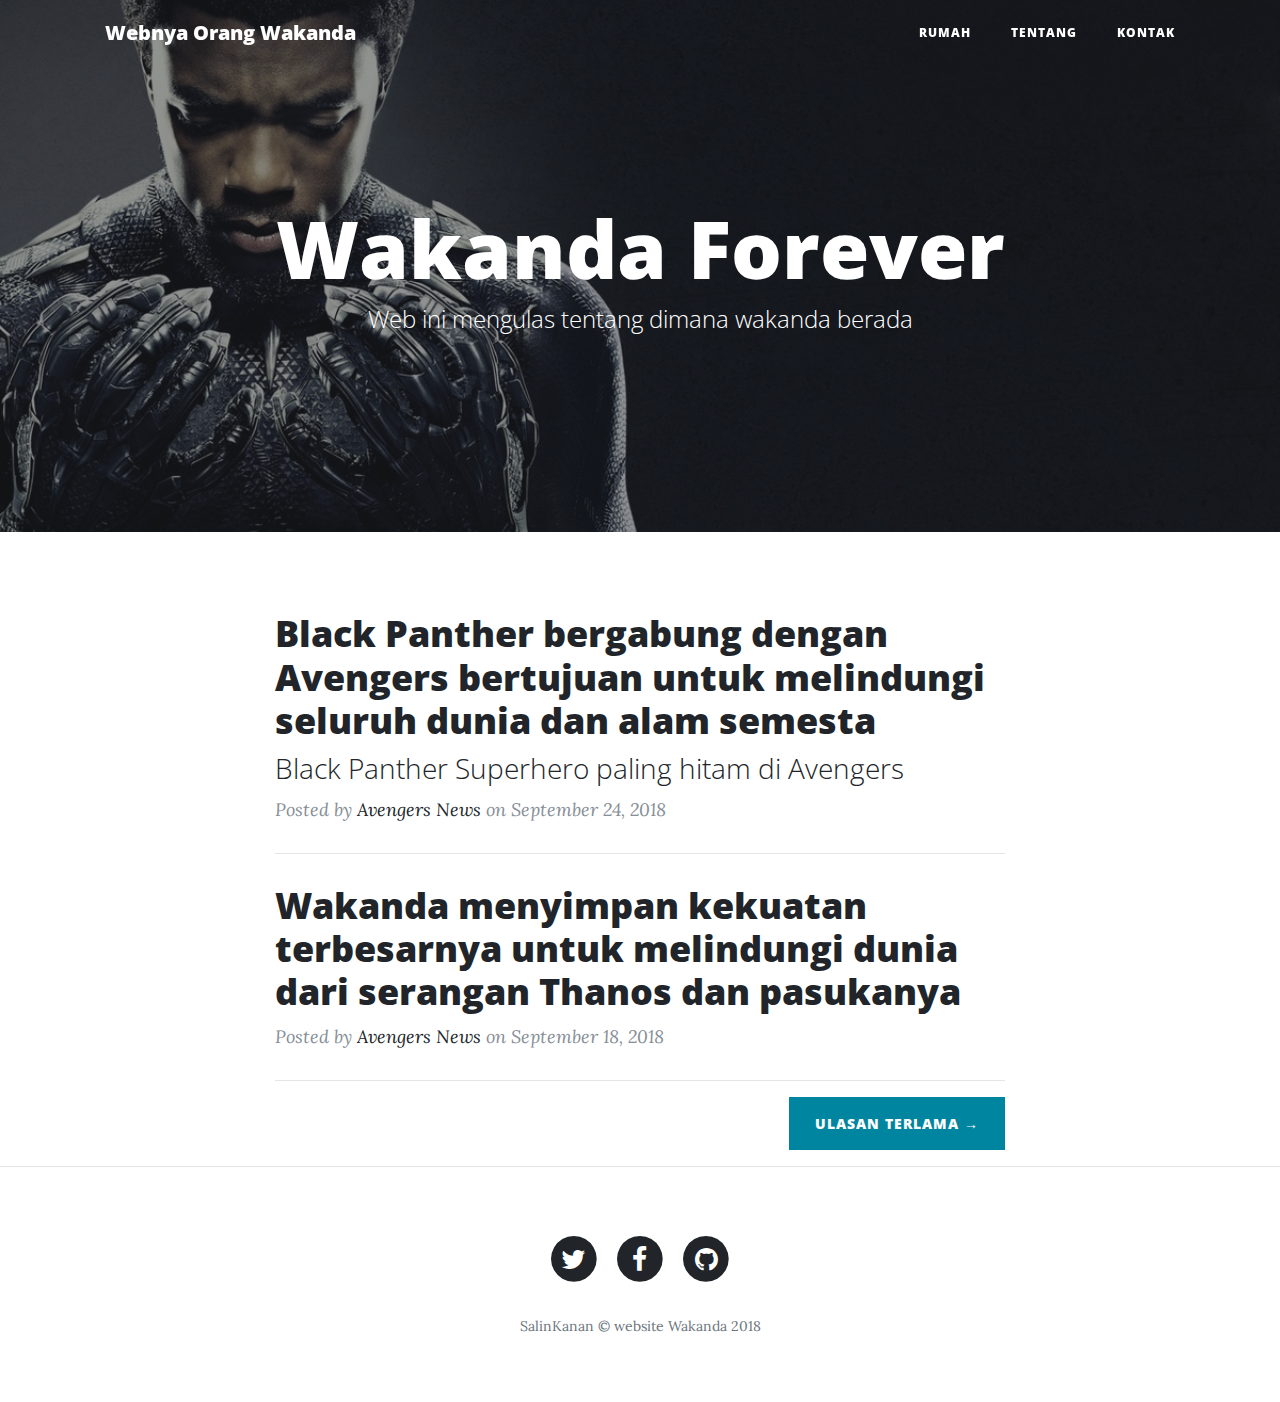
<file: QUIZ/0220/index.html>
<!DOCTYPE html>
<html lang="en">

  <head>

    <meta charset="utf-8">
    <meta name="viewport" content="width=device-width, initial-scale=1, shrink-to-fit=no">
    <meta name="description" content="">
    <meta name="author" content="">

    <title>Deas Pradana</title>

    <link href="vendor/bootstrap/css/bootstrap.min.css" rel="stylesheet">

    <link href="vendor/font-awesome/css/font-awesome.min.css" rel="stylesheet" type="text/css">
    <link href='https://fonts.googleapis.com/css?family=Lora:400,700,400italic,700italic' rel='stylesheet' type='text/css'>
    <link href='https://fonts.googleapis.com/css?family=Open+Sans:300italic,400italic,600italic,700italic,800italic,400,300,600,700,800' rel='stylesheet' type='text/css'>
    <link href="css/clean-blog.min.css" rel="stylesheet">

  </head>

  <body>

    <nav class="navbar navbar-expand-lg navbar-light fixed-top" id="mainNav">
      <div class="container">
        <a class="navbar-brand" href="index.html">Webnya Orang Wakanda</a>
        <button class="navbar-toggler navbar-toggler-right" type="button" data-toggle="collapse" data-target="#navbarResponsive" aria-controls="navbarResponsive" aria-expanded="false" aria-label="Toggle navigation">
          Menu
          <i class="fa fa-bars"></i>
        </button>
        <div class="collapse navbar-collapse" id="navbarResponsive">
          <ul class="navbar-nav ml-auto">
            <li class="nav-item">
              <a class="nav-link" href="index.html">Rumah</a>
            </li>
            <li class="nav-item">
              <a class="nav-link" href="about.html">Tentang</a>
                <li class="nav-item">
              <a class="nav-link" href="contact.html">kontak</a>
            </li>
            </li>
            </li>
          </ul>
        </div>
      </div>
    </nav>


    <header class="masthead" style="background-image: url('img/home-bg.jpeg')">
      <div class="overlay"></div>
      <div class="container">
        <div class="row">
          <div class="col-lg-8 col-md-10 mx-auto">
            <div class="site-heading">
              <h1>Wakanda Forever</h1>
              <span class="subheading">Web ini mengulas tentang dimana wakanda berada</span>
            </div>
          </div>
        </div>
      </div>
    </header>


    <div class="container">
      <div class="row">
        <div class="col-lg-8 col-md-10 mx-auto">
          <div class="post-preview">
            <a href="post.html">
              <h2 class="post-title">
                Black Panther bergabung dengan Avengers bertujuan untuk melindungi seluruh dunia dan alam semesta
              </h2>
              <h3 class="post-subtitle">
                Black Panther Superhero paling hitam di Avengers
              </h3>
            </a>
            <p class="post-meta">Posted by
              <a href="#">Avengers News</a>
              on September 24, 2018</p>
          </div>
          <hr>
          <div class="post-preview">
            <a href="post.html">
              <h2 class="post-title">
                Wakanda menyimpan kekuatan terbesarnya untuk melindungi dunia dari serangan Thanos dan pasukanya
              </h2>
            </a>
            <p class="post-meta">Posted by
              <a href="#">Avengers News</a>
              on September 18, 2018</p>
          </div>

          <hr>

          <div class="clearfix">
            <a class="btn btn-primary float-right" href="#">ulasan terlama &rarr;</a>
          </div>
        </div>
      </div>
    </div>

    <hr>


    <footer>
      <div class="container">
        <div class="row">
          <div class="col-lg-8 col-md-10 mx-auto">
            <ul class="list-inline text-center">
              <li class="list-inline-item">
                <a href="#">
                  <span class="fa-stack fa-lg">
                    <i class="fa fa-circle fa-stack-2x"></i>
                    <i class="fa fa-twitter fa-stack-1x fa-inverse"></i>
                  </span>
                </a>
              </li>
              <li class="list-inline-item">
                <a href="#">
                  <span class="fa-stack fa-lg">
                    <i class="fa fa-circle fa-stack-2x"></i>
                    <i class="fa fa-facebook fa-stack-1x fa-inverse"></i>
                  </span>
                </a>
              </li>
              <li class="list-inline-item">
                <a href="#">
                  <span class="fa-stack fa-lg">
                    <i class="fa fa-circle fa-stack-2x"></i>
                    <i class="fa fa-github fa-stack-1x fa-inverse"></i>
                  </span>
                </a>
              </li>
            </ul>
            <p class="copyright text-muted">SalinKanan &copy; website Wakanda 2018</p>
          </div>
        </div>
      </div>
    </footer>


    <script src="vendor/jquery/jquery.min.js"></script>
    <script src="vendor/bootstrap/js/bootstrap.bundle.min.js"></script>


    <script src="js/clean-blog.min.js"></script>

  </body>

</html>
</file>
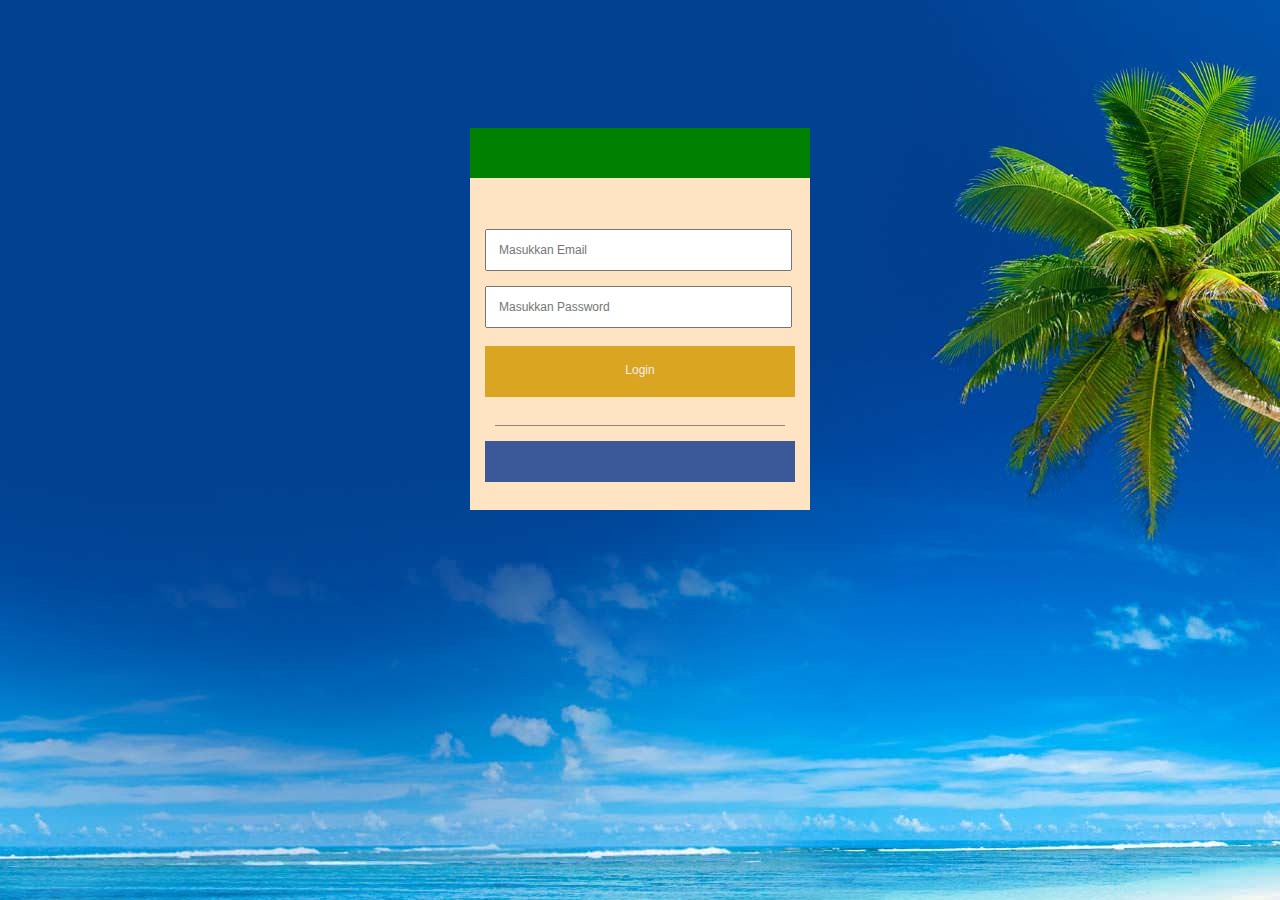
<file: login/login.html>
<!DOCTYPE html>
<html>
<head>
    <title>Login form</title>
    <link rel="stylesheet" href="style.css">
  <link href="https://fonts.googleapis.com/css?family=Eater" rel="stylesheet"> 
  <link rel="stylesheet" href="https://use.fontawesome.com/releases/v5.1.0/css/all.css" integrity="sha384-lKuwvrZot6UHsBSfcMvOkWwlCMgc0TaWr+30HWe3a4ltaBwTZhyTEggF5tJv8tbt" crossorigin="anonymous">
  <link rel="stylesheet" type="text/css" href="animate.css">
</head>
<body>
    <div class="login animated fadeInUp">
        <h3><i class="fab fa-btc fa-3x fa-spin"></i></h3>
            <form action="">
                <input class="inputform" type="email" placeholder="Masukkan Email">
                <input class="inputform" type="password" placeholder="Masukkan Password">
                <input class="submitform" type="submit" value="Login">
                <div class="border-p"></div>
                <p><i class="fas fa-bomb fa-spin"></i></p>
                <button><i class="fas fa-american-sign-language-interpreting fa-3x fa-spin"></i><i class="fas fa-american-sign-language-interpreting fa-3x fa-spin"></i><i class="fas fa-american-sign-language-interpreting fa-3x fa-spin"></i><i class="fas fa-american-sign-language-interpreting fa-3x fa-spin"></i><i class="fas fa-american-sign-language-interpreting fa-3x fa-spin"></i></button>
            </form>
    </div>
</body>
</html>
</file>
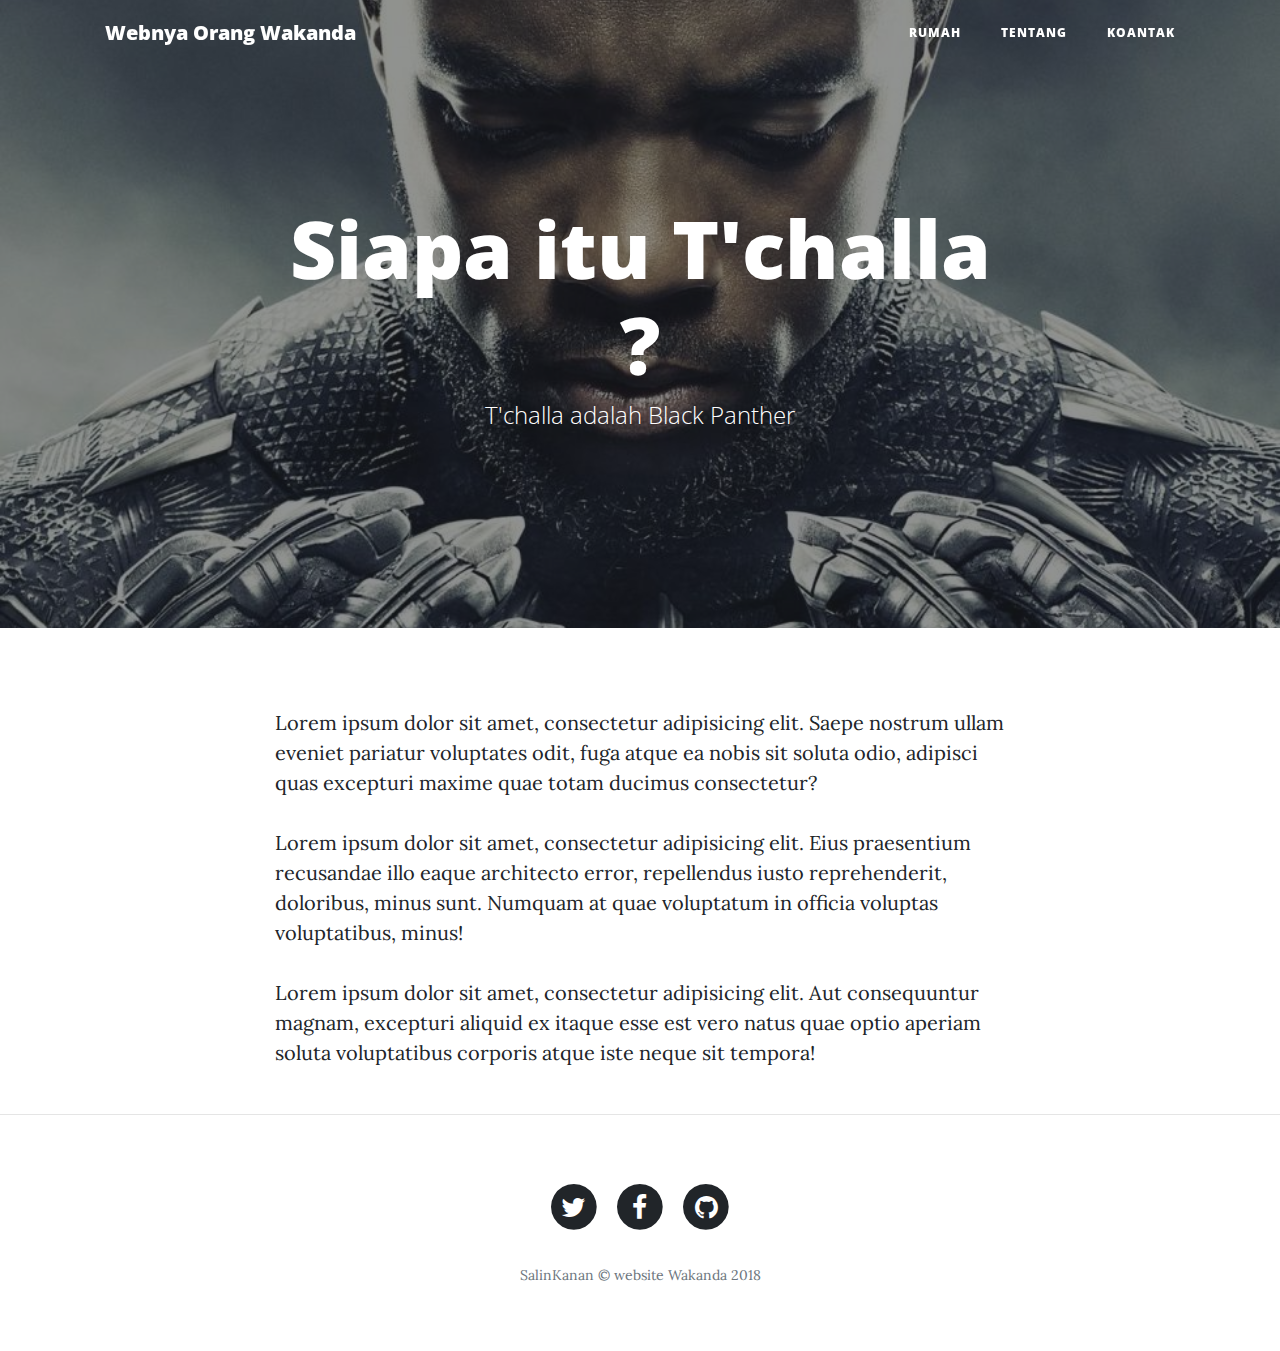
<file: QUIZ/0220/about.html>
<!DOCTYPE html>
<html lang="en">

  <head>

    <meta charset="utf-8">
    <meta name="viewport" content="width=device-width, initial-scale=1, shrink-to-fit=no">
    <meta name="description" content="">
    <meta name="author" content="">

    <title>Deas Pradana</title>


    <link href="vendor/bootstrap/css/bootstrap.min.css" rel="stylesheet">


    <link href="vendor/font-awesome/css/font-awesome.min.css" rel="stylesheet" type="text/css">
    <link href='https://fonts.googleapis.com/css?family=Lora:400,700,400italic,700italic' rel='stylesheet' type='text/css'>
    <link href='https://fonts.googleapis.com/css?family=Open+Sans:300italic,400italic,600italic,700italic,800italic,400,300,600,700,800' rel='stylesheet' type='text/css'>


    <link href="css/clean-blog.min.css" rel="stylesheet">

  </head>

  <body>


    <nav class="navbar navbar-expand-lg navbar-light fixed-top" id="mainNav">
      <div class="container">
        <a class="navbar-brand" href="index.html">Webnya Orang Wakanda</a>
        <button class="navbar-toggler navbar-toggler-right" type="button" data-toggle="collapse" data-target="#navbarResponsive" aria-controls="navbarResponsive" aria-expanded="false" aria-label="Toggle navigation">
          Menu
          <i class="fa fa-bars"></i>
        </button>
        <div class="collapse navbar-collapse" id="navbarResponsive">
          <ul class="navbar-nav ml-auto">
            <li class="nav-item">
              <a class="nav-link" href="index.html">Rumah</a>
            </li>
            <li class="nav-item">
              <a class="nav-link" href="about.html">Tentang</a>
            </li>
              <li class="nav-item">
              <a class="nav-link" href="contact.html">Koantak</a>
            </li>
        
            </li>
          </ul>
        </div>
      </div>
    </nav>


    <header class="masthead" style="background-image: url('img/about-bg.jpg')">
      <div class="overlay"></div>
      <div class="container">
        <div class="row">
          <div class="col-lg-8 col-md-10 mx-auto">
            <div class="page-heading">
              <h1>Siapa itu T'challa ?</h1>
              <span class="subheading">T'challa adalah Black Panther</span>
            </div>
          </div>
        </div>
      </div>
    </header>


    <div class="container">
      <div class="row">
        <div class="col-lg-8 col-md-10 mx-auto">
          <p>Lorem ipsum dolor sit amet, consectetur adipisicing elit. Saepe nostrum ullam eveniet pariatur voluptates odit, fuga atque ea nobis sit soluta odio, adipisci quas excepturi maxime quae totam ducimus consectetur?</p>
          <p>Lorem ipsum dolor sit amet, consectetur adipisicing elit. Eius praesentium recusandae illo eaque architecto error, repellendus iusto reprehenderit, doloribus, minus sunt. Numquam at quae voluptatum in officia voluptas voluptatibus, minus!</p>
          <p>Lorem ipsum dolor sit amet, consectetur adipisicing elit. Aut consequuntur magnam, excepturi aliquid ex itaque esse est vero natus quae optio aperiam soluta voluptatibus corporis atque iste neque sit tempora!</p>
        </div>
      </div>
    </div>

    <hr>

    <footer>
      <div class="container">
        <div class="row">
          <div class="col-lg-8 col-md-10 mx-auto">
            <ul class="list-inline text-center">
              <li class="list-inline-item">
                <a href="#">
                  <span class="fa-stack fa-lg">
                    <i class="fa fa-circle fa-stack-2x"></i>
                    <i class="fa fa-twitter fa-stack-1x fa-inverse"></i>
                  </span>
                </a>
              </li>
              <li class="list-inline-item">
                <a href="#">
                  <span class="fa-stack fa-lg">
                    <i class="fa fa-circle fa-stack-2x"></i>
                    <i class="fa fa-facebook fa-stack-1x fa-inverse"></i>
                  </span>
                </a>
              </li>
              <li class="list-inline-item">
                <a href="#">
                  <span class="fa-stack fa-lg">
                    <i class="fa fa-circle fa-stack-2x"></i>
                    <i class="fa fa-github fa-stack-1x fa-inverse"></i>
                  </span>
                </a>
              </li>
            </ul>
         <p class="copyright text-muted">SalinKanan &copy; website Wakanda 2018</p>
          </div>
        </div>
      </div>
    </footer>


    <script src="vendor/jquery/jquery.min.js"></script>
    <script src="vendor/bootstrap/js/bootstrap.bundle.min.js"></script>

  
    <script src="js/clean-blog.min.js"></script>

  </body>

</html>
</file>
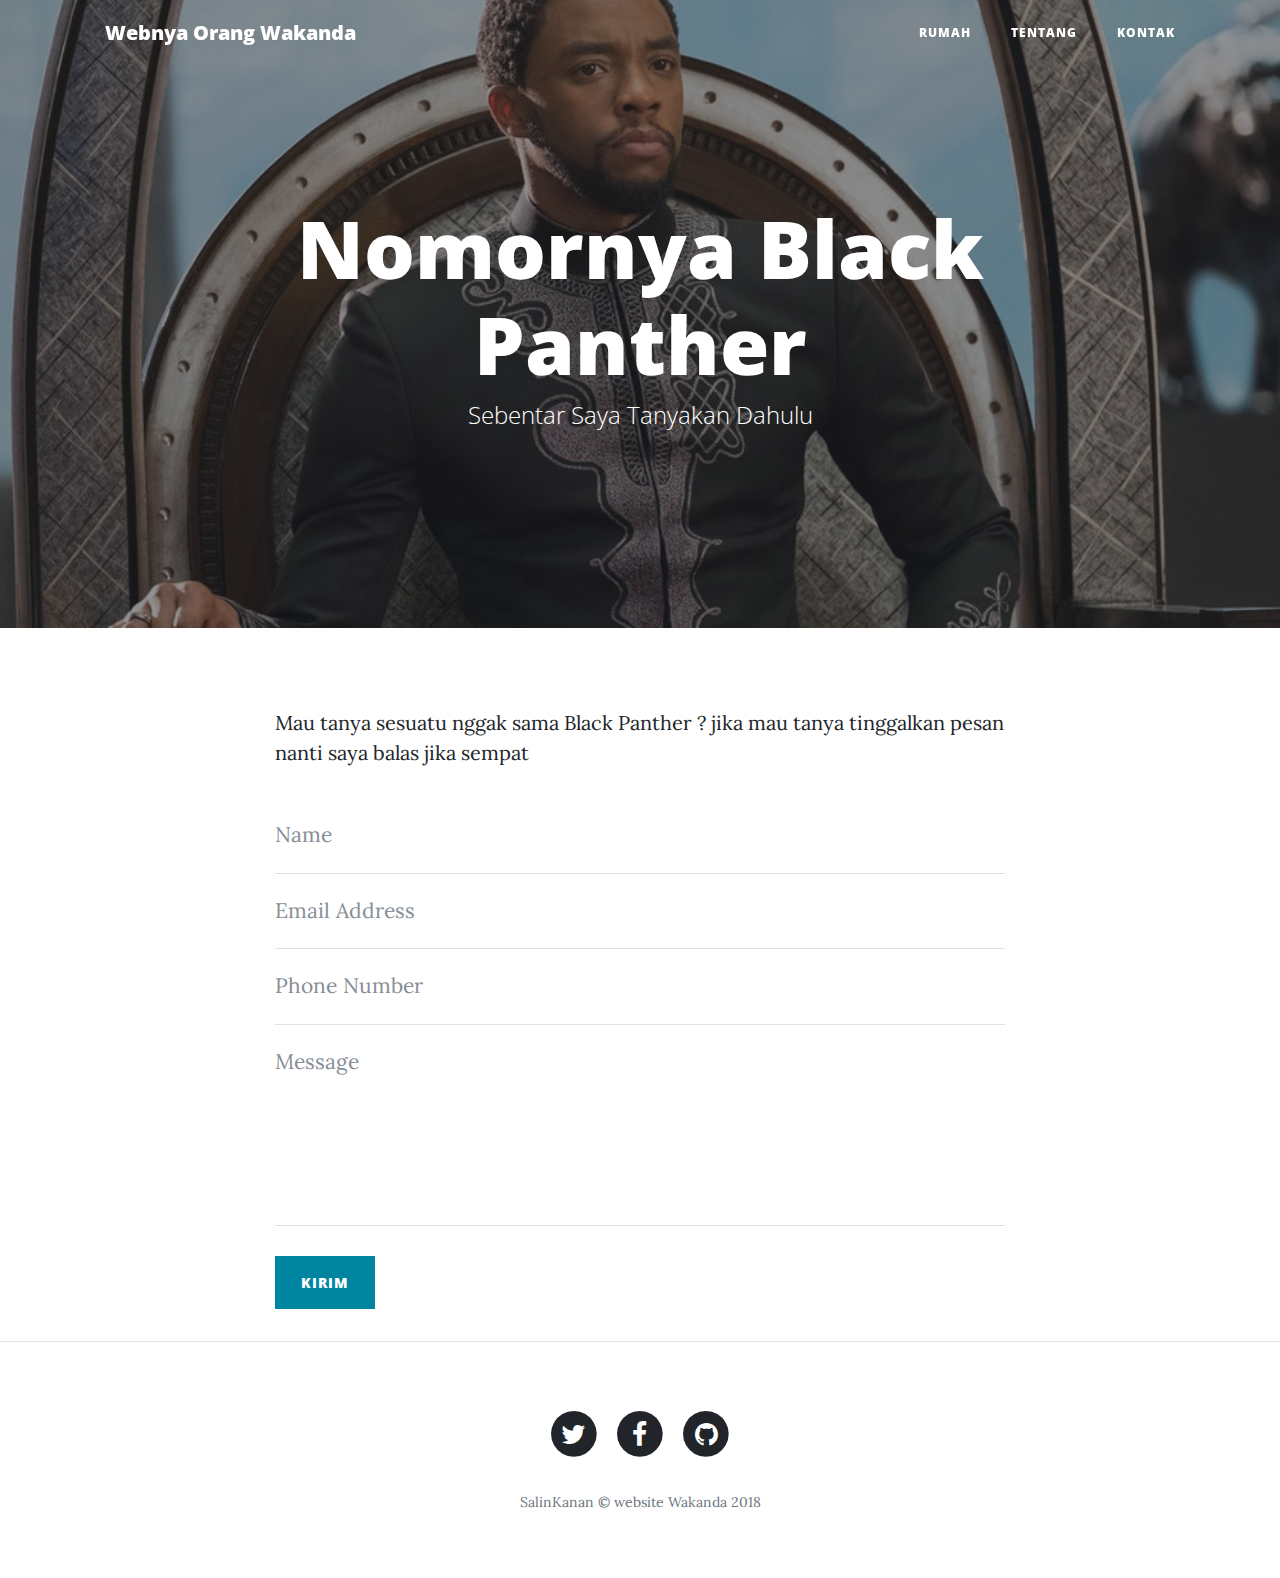
<file: QUIZ/0220/contact.html>
<!DOCTYPE html>
<html lang="en">

  <head>

    <meta charset="utf-8">
    <meta name="viewport" content="width=device-width, initial-scale=1, shrink-to-fit=no">
    <meta name="description" content="">
    <meta name="author" content="">

    <title>Deas Pradana</title>

 
    <link href="vendor/bootstrap/css/bootstrap.min.css" rel="stylesheet">

 
    <link href="vendor/font-awesome/css/font-awesome.min.css" rel="stylesheet" type="text/css">
    <link href='https://fonts.googleapis.com/css?family=Lora:400,700,400italic,700italic' rel='stylesheet' type='text/css'>
    <link href='https://fonts.googleapis.com/css?family=Open+Sans:300italic,400italic,600italic,700italic,800italic,400,300,600,700,800' rel='stylesheet' type='text/css'>

  
    <link href="css/clean-blog.min.css" rel="stylesheet">

  </head>

  <body>

  
    <nav class="navbar navbar-expand-lg navbar-light fixed-top" id="mainNav">
      <div class="container">
        <a class="navbar-brand" href="index.html">Webnya Orang Wakanda</a>
        <button class="navbar-toggler navbar-toggler-right" type="button" data-toggle="collapse" data-target="#navbarResponsive" aria-controls="navbarResponsive" aria-expanded="false" aria-label="Toggle navigation">
          Menu
          <i class="fa fa-bars"></i>
        </button>
        <div class="collapse navbar-collapse" id="navbarResponsive">
          <ul class="navbar-nav ml-auto">
            <li class="nav-item">
              <a class="nav-link" href="index.html">Rumah</a>
            </li>
            <li class="nav-item">
              <a class="nav-link" href="about.html">Tentang</a>
            <li class="nav-item">
              <a class="nav-link" href="contact.html">Kontak</a>
            </li>
          </ul>
        </div>
      </div>
    </nav>

    <header class="masthead" style="background-image: url('img/contact-bg.jpg')">
      <div class="overlay"></div>
      <div class="container">
        <div class="row">
          <div class="col-lg-8 col-md-10 mx-auto">
            <div class="page-heading">
              <h1>Nomornya Black Panther</h1>
              <span class="subheading">Sebentar Saya Tanyakan Dahulu</span>
            </div>
          </div>
        </div>
      </div>
    </header>


    <div class="container">
      <div class="row">
        <div class="col-lg-8 col-md-10 mx-auto">
          <p>Mau tanya sesuatu nggak sama Black Panther ? jika mau tanya tinggalkan pesan nanti saya balas jika sempat</p>
  
          <form name="sentMessage" id="contactForm" novalidate>
            <div class="control-group">
              <div class="form-group floating-label-form-group controls">
                <label>Nama</label>
                <input type="text" class="form-control" placeholder="Name" id="name" required data-validation-required-message="Please enter your name.">
                <p class="help-block text-danger"></p>
              </div>
            </div>
            <div class="control-group">
              <div class="form-group floating-label-form-group controls">
                <label>Email</label>
                <input type="email" class="form-control" placeholder="Email Address" id="email" required data-validation-required-message="Please enter your email address.">
                <p class="help-block text-danger"></p>
              </div>
            </div>
            <div class="control-group">
              <div class="form-group col-xs-12 floating-label-form-group controls">
                <label>Nomor yang dapat dihubungi</label>
                <input type="tel" class="form-control" placeholder="Phone Number" id="phone" required data-validation-required-message="Please enter your phone number.">
                <p class="help-block text-danger"></p>
              </div>
            </div>
            <div class="control-group">
              <div class="form-group floating-label-form-group controls">
                <label>Pesan</label>
                <textarea rows="5" class="form-control" placeholder="Message" id="message" required data-validation-required-message="Please enter a message."></textarea>
                <p class="help-block text-danger"></p>
              </div>
            </div>
            <br>
            <div id="success"></div>
            <div class="form-group">
              <button type="submit" class="btn btn-primary" id="sendMessageButton">Kirim</button>
            </div>
          </form>
        </div>
      </div>
    </div>

    <hr>

    <footer>
      <div class="container">
        <div class="row">
          <div class="col-lg-8 col-md-10 mx-auto">
            <ul class="list-inline text-center">
              <li class="list-inline-item">
                <a href="#">
                  <span class="fa-stack fa-lg">
                    <i class="fa fa-circle fa-stack-2x"></i>
                    <i class="fa fa-twitter fa-stack-1x fa-inverse"></i>
                  </span>
                </a>
              </li>
              <li class="list-inline-item">
                <a href="#">
                  <span class="fa-stack fa-lg">
                    <i class="fa fa-circle fa-stack-2x"></i>
                    <i class="fa fa-facebook fa-stack-1x fa-inverse"></i>
                  </span>
                </a>
              </li>
              <li class="list-inline-item">
                <a href="#">
                  <span class="fa-stack fa-lg">
                    <i class="fa fa-circle fa-stack-2x"></i>
                    <i class="fa fa-github fa-stack-1x fa-inverse"></i>
                  </span>
                </a>
              </li>
            </ul>
            <p class="copyright text-muted">SalinKanan &copy; website Wakanda 2018</p>
          </div>
        </div>
      </div>
    </footer>

    <script src="vendor/jquery/jquery.min.js"></script>
    <script src="vendor/bootstrap/js/bootstrap.bundle.min.js"></script>


    <script src="js/jqBootstrapValidation.js"></script>
    <script src="js/contact_me.js"></script>
    <script src="js/clean-blog.min.js"></script>

  </body>

</html>
</file>
<file: login/style.css>
body{
    margin: 0;
    padding: 0;
    background-image: url('background.jpg');
    font-family: 'Eater', cursive;
    
}
.login{
    max-width: 340px;
    margin:10% auto;
    background: #FFE4C4;
}
.login h3{
    text-align: center;
    padding: 25px 10px;
    background-color: #008000;
    color: #fff;
    font-size: 22px;
}

form{
    padding: 0;
    margin: auto;
    padding: 15px;
}
.inputform{
    width: 90%;
    padding: 1em;
    margin-top: 1.2em;
    color: #888;
    font-size: 12px;
}
.submitform{
    width: 100%;
    padding: 1.4em;
    margin: 1.5em 0;
    color: #888;
    background-color:#DAA520 ;
    border:none;
    color:#eee;
    border-bottom: 4px solid transparent;
    font-size: 12px;
}
.submitform:hover{
    opacity: 0.8;
    border-color: #00adb1;
}
form p{
    text-align: center;
    color: #888;
    width: 30px;
    margin: 10px auto 0;
    background: #f9f9f9;
    position: relative;
    bottom: 20px;
}
.border-p{
    border-top: 1px solid #888;
    margin: 10px 10px;
}
button{
    background-color: #3b5998;
    width: 100%;
    padding: 1.4em;
    margin-bottom: 1em;
    color: #888; ;
    border:none;
    color:#eee;
    border-bottom: 4px solid transparent;
}
button:hover{
    opacity: 0.9;
    border-color: #3b3998;
}*/
</file>
<file: QUIZ/0220/css/clean-blog.min.css>
body{font-size:20px;color:#212529;font-family:Lora,'Times New Roman',serif}p{line-height:1.5;margin:30px 0}p a{text-decoration:underline}h1,h2,h3,h4,h5,h6{font-weight:800;font-family:'Open Sans','Helvetica Neue',Helvetica,Arial,sans-serif}a{color:#212529;-webkit-transition:all .2s;-moz-transition:all .2s;transition:all .2s}a:focus,a:hover{color:#0085a1}blockquote{font-style:italic;color:#868e96}.section-heading{font-size:36px;font-weight:700;margin-top:60px}.caption{font-size:14px;font-style:italic;display:block;margin:0;padding:10px;text-align:center;border-bottom-right-radius:5px;border-bottom-left-radius:5px}::-moz-selection{color:#fff;background:#0085a1;text-shadow:none}::selection{color:#fff;background:#0085a1;text-shadow:none}img::selection{color:#fff;background:0 0}img::-moz-selection{color:#fff;background:0 0}#mainNav{position:absolute;border-bottom:1px solid #e9ecef;background-color:#fff;font-family:'Open Sans','Helvetica Neue',Helvetica,Arial,sans-serif}#mainNav .navbar-brand{font-weight:800;color:#343a40}#mainNav .navbar-toggler{font-size:12px;font-weight:800;padding:13px;text-transform:uppercase;color:#343a40}#mainNav .navbar-nav>li.nav-item>a{font-size:12px;font-weight:800;letter-spacing:1px;text-transform:uppercase}@media only screen and (min-width:992px){#mainNav{border-bottom:1px solid transparent;background:0 0}#mainNav .navbar-brand{padding:10px 20px;color:#fff}#mainNav .navbar-brand:focus,#mainNav .navbar-brand:hover{color:rgba(255,255,255,.8)}#mainNav .navbar-nav>li.nav-item>a{padding:10px 20px;color:#fff}#mainNav .navbar-nav>li.nav-item>a:focus,#mainNav .navbar-nav>li.nav-item>a:hover{color:rgba(255,255,255,.8)}}@media only screen and (min-width:992px){#mainNav{-webkit-transition:background-color .2s;-moz-transition:background-color .2s;transition:background-color .2s;-webkit-transform:translate3d(0,0,0);-moz-transform:translate3d(0,0,0);-ms-transform:translate3d(0,0,0);-o-transform:translate3d(0,0,0);transform:translate3d(0,0,0);-webkit-backface-visibility:hidden}#mainNav.is-fixed{position:fixed;top:-67px;-webkit-transition:-webkit-transform .2s;-moz-transition:-moz-transform .2s;transition:transform .2s;border-bottom:1px solid #fff;background-color:rgba(255,255,255,.9)}#mainNav.is-fixed .navbar-brand{color:#212529}#mainNav.is-fixed .navbar-brand:focus,#mainNav.is-fixed .navbar-brand:hover{color:#0085a1}#mainNav.is-fixed .navbar-nav>li.nav-item>a{color:#212529}#mainNav.is-fixed .navbar-nav>li.nav-item>a:focus,#mainNav.is-fixed .navbar-nav>li.nav-item>a:hover{color:#0085a1}#mainNav.is-visible{-webkit-transform:translate3d(0,100%,0);-moz-transform:translate3d(0,100%,0);-ms-transform:translate3d(0,100%,0);-o-transform:translate3d(0,100%,0);transform:translate3d(0,100%,0)}}header.masthead{margin-bottom:50px;background:no-repeat center center;background-color:#868e96;background-attachment:scroll;position:relative;-webkit-background-size:cover;-moz-background-size:cover;-o-background-size:cover;background-size:cover}header.masthead .overlay{position:absolute;top:0;left:0;height:100%;width:100%;background-color:#212529;opacity:.5}header.masthead .page-heading,header.masthead .post-heading,header.masthead .site-heading{padding:200px 0 150px;color:#fff}@media only screen and (min-width:768px){header.masthead .page-heading,header.masthead .post-heading,header.masthead .site-heading{padding:200px 0}}header.masthead .page-heading,header.masthead .site-heading{text-align:center}header.masthead .page-heading h1,header.masthead .site-heading h1{font-size:50px;margin-top:0}header.masthead .page-heading .subheading,header.masthead .site-heading .subheading{font-size:24px;font-weight:300;line-height:1.1;display:block;margin:10px 0 0;font-family:'Open Sans','Helvetica Neue',Helvetica,Arial,sans-serif}@media only screen and (min-width:768px){header.masthead .page-heading h1,header.masthead .site-heading h1{font-size:80px}}header.masthead .post-heading h1{font-size:35px}header.masthead .post-heading .meta,header.masthead .post-heading .subheading{line-height:1.1;display:block}header.masthead .post-heading .subheading{font-size:24px;font-weight:600;margin:10px 0 30px;font-family:'Open Sans','Helvetica Neue',Helvetica,Arial,sans-serif}header.masthead .post-heading .meta{font-size:20px;font-weight:300;font-style:italic;font-family:Lora,'Times New Roman',serif}header.masthead .post-heading .meta a{color:#fff}@media only screen and (min-width:768px){header.masthead .post-heading h1{font-size:55px}header.masthead .post-heading .subheading{font-size:30px}}.post-preview>a{color:#212529}.post-preview>a:focus,.post-preview>a:hover{text-decoration:none;color:#0085a1}.post-preview>a>.post-title{font-size:30px;margin-top:30px;margin-bottom:10px}.post-preview>a>.post-subtitle{font-weight:300;margin:0 0 10px}.post-preview>.post-meta{font-size:18px;font-style:italic;margin-top:0;color:#868e96}.post-preview>.post-meta>a{text-decoration:none;color:#212529}.post-preview>.post-meta>a:focus,.post-preview>.post-meta>a:hover{text-decoration:underline;color:#0085a1}@media only screen and (min-width:768px){.post-preview>a>.post-title{font-size:36px}}.floating-label-form-group{font-size:14px;position:relative;margin-bottom:0;padding-bottom:.5em;border-bottom:1px solid #dee2e6}.floating-label-form-group input,.floating-label-form-group textarea{font-size:1.5em;position:relative;z-index:1;padding:0;resize:none;border:none;border-radius:0;background:0 0;box-shadow:none!important;font-family:Lora,'Times New Roman',serif}.floating-label-form-group input::-webkit-input-placeholder,.floating-label-form-group textarea::-webkit-input-placeholder{color:#868e96;font-family:Lora,'Times New Roman',serif}.floating-label-form-group label{font-size:.85em;line-height:1.764705882em;position:relative;z-index:0;top:2em;display:block;margin:0;-webkit-transition:top .3s ease,opacity .3s ease;-moz-transition:top .3s ease,opacity .3s ease;-ms-transition:top .3s ease,opacity .3s ease;transition:top .3s ease,opacity .3s ease;vertical-align:middle;vertical-align:baseline;opacity:0}.floating-label-form-group .help-block{margin:15px 0}.floating-label-form-group-with-value label{top:0;opacity:1}.floating-label-form-group-with-focus label{color:#0085a1}form .form-group:first-child .floating-label-form-group{border-top:1px solid #dee2e6}footer{padding:50px 0 65px}footer .list-inline{margin:0;padding:0}footer .copyright{font-size:14px;margin-bottom:0;text-align:center}.btn{font-size:14px;font-weight:800;padding:15px 25px;letter-spacing:1px;text-transform:uppercase;border-radius:0;font-family:'Open Sans','Helvetica Neue',Helvetica,Arial,sans-serif}.btn-primary{background-color:#0085a1;border-color:#0085a1}.btn-primary:active,.btn-primary:focus,.btn-primary:hover{color:#fff;background-color:#00657b!important;border-color:#00657b!important}.btn-lg{font-size:16px;padding:25px 35px}
</file>
